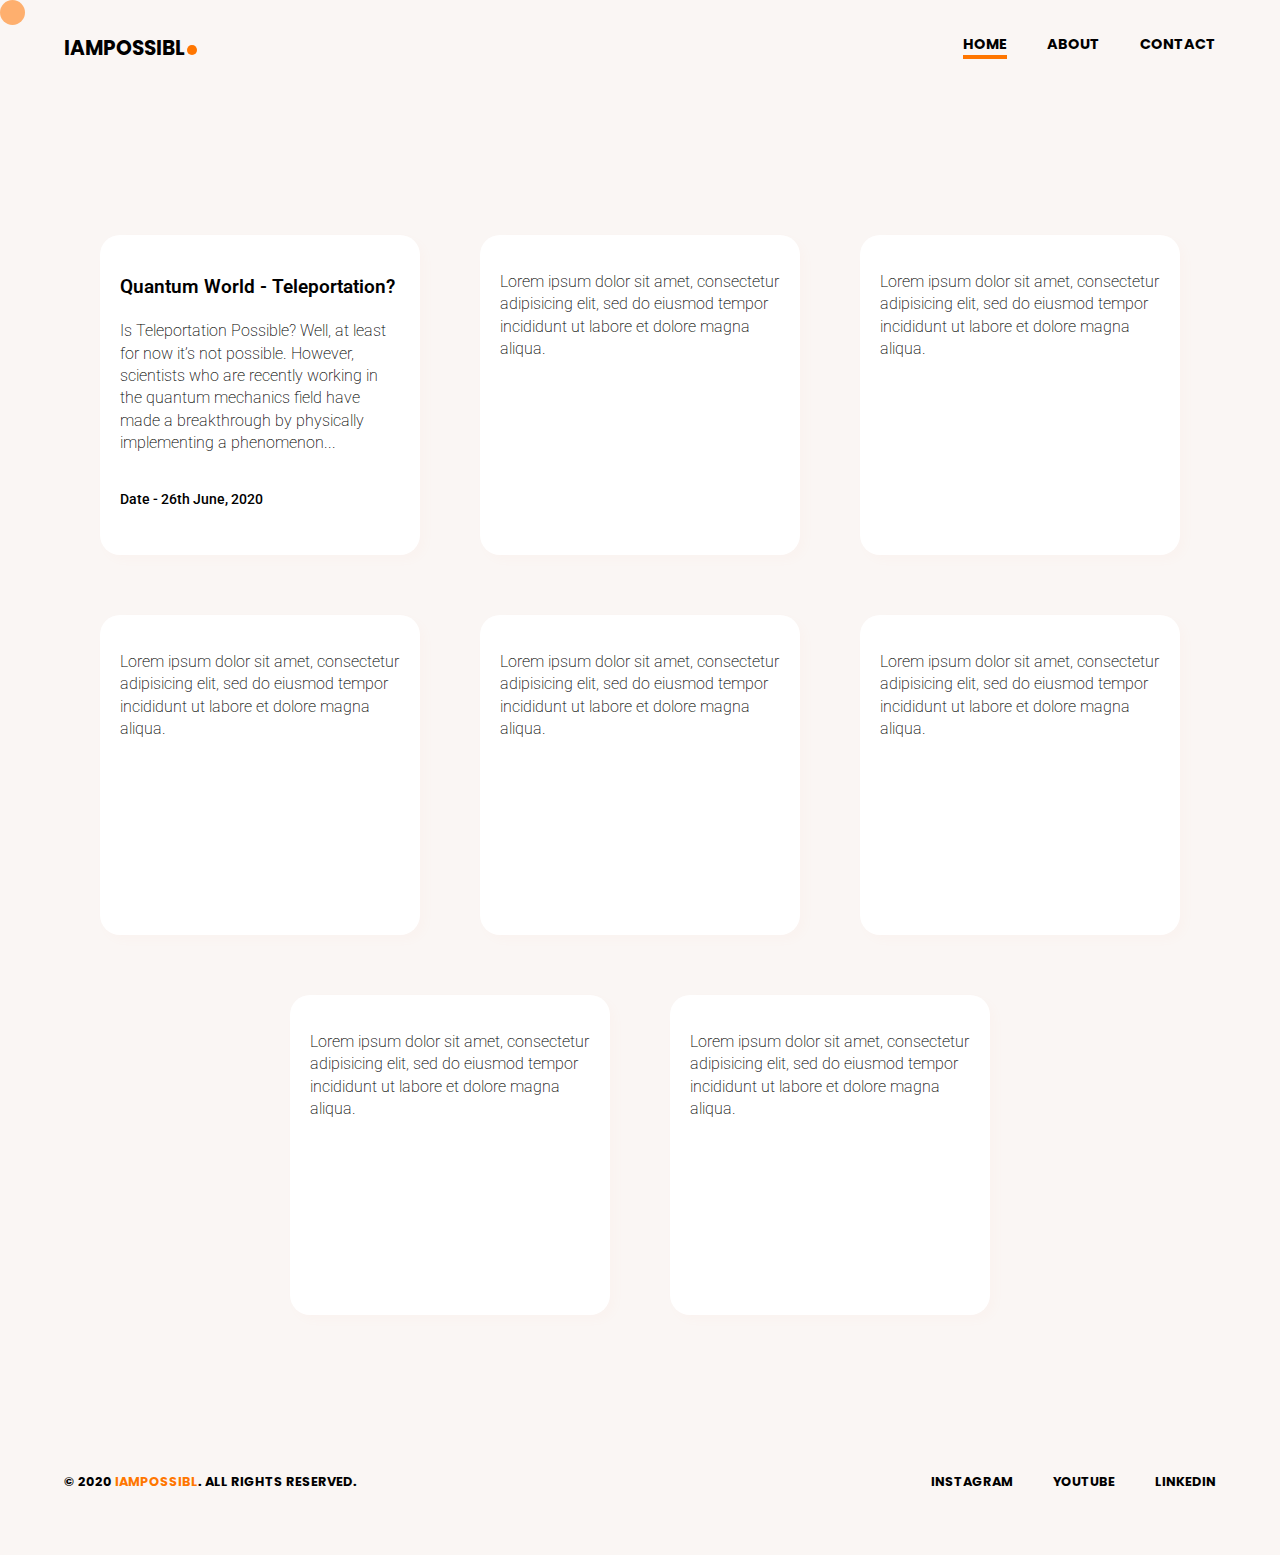
<file: index.html>
<!DOCTYPE html>
<html lang="en" dir="ltr">
  <head>
    <meta charset="utf-8">
    <title>Iampossibl.</title>
    <link rel="icon" href="images/favicon.ico">
    <link rel="stylesheet" href="css/styles.css">
    <meta name="viewport" content="width=device-width, initial-scale=1">
    <link href="https://fonts.googleapis.com/css2?family=Poppins:ital,wght@0,400;0,500;0,600;0,700;0,800;0,900;1,400;1,500;1,600;1,700;1,800;1,900&family=Roboto:ital,wght@0,300;0,400;0,500;0,700;0,900;1,300;1,400;1,500;1,700;1,900&display=swap" rel="stylesheet">
  </head>
  <body>
    <div class = "wrapper">
      <div class = "cursor" id = "cursor"></div>
      <div class = "header">
        <div class = "header_logo">
          <a href = "index.html">IAMPOSSIBL<span>.</span></a>
        </div>
        <div class = "head_navigation" id = "navigation">
          <a class = "tab active" href = "index.html">HOME</a>
          <a class = "tab" href = "about.html">ABOUT</a>
          <a class = "tab" href = "contact.html">CONTACT</a>
          <a class = "menu" onclick=""><img src = "images/menu.svg"></a>
        </div>

      </div>
      <div class = "bodycontent">
        <div class = "flexcontent">
          <div class = "box one" id = "one">
            <p class = "heading">Quantum World - Teleportation?</p>
            <p>Is Teleportation Possible? Well, at least for now it’s not possible. However, scientists who are recently working in the
              quantum mechanics field have made a breakthrough by physically implementing a phenomenon<span id = "dots">...</span> <span id = "more1"> similar to that of the existing 'teleportation' hypothesis. They have
              demonstrated this quantum teleportation by using electromagnetic photons to create entangled
              pairs of qubits. It’s quite unsure how the output went but, they managed to pull out the
              phenomenon for a few microseconds. BREATHTAKING!
              <br/><br/>While human teleportation exists only in science fiction, Quantum Teleportation is possible
              in the subatomic world of quantum mechanics—albeit not in the way typically depicted on TV.
              In the quantum world, teleportation involves the transportation of information, rather than
              the transportation of matter. The researchers John Nichol, an assistant professor of physics
              at Rochester, and Andrew Jordan, a professor of physics at Rochester, explore new ways of
              creating quantum mechanical interactions between distant electrons.<br/><br/>Quantum teleportation
              is an important means for transmitting information in quantum computing. While a typical computer
              consists of billions of transistors, called bits, quantum computers encode information in quantum
              bits, or qubits. A bit has a single binary value, which can be either “0” or “1,” but qubits can be
              both “0” and “1” at the same time. The ability for individual qubits to simultaneously occupy multiple
              states underlies the great potential power of quantum computers.<br/><br/>Scientists have recently
              demonstrated quantum teleportation by using electromagnetic photons to create remotely entangled
              pairs of qubits. Qubits made from individual electrons, however, are also promising for transmitting
              information in semiconductors. “Individual electrons are promising qubits because they interact very
              easily with each other, and individual electron qubits in semiconductors are also scalable,” says Nichol.
              “Reliably creating long-distance interactions between electrons is essential for quantum computing.”
              Creating entangled pairs of electron qubits that span long distances, which is required for teleportation,
              has proved challenging, though: while photons naturally propagate over long distances, electrons usually
              are confined to one place.<br/><br/>In order to demonstrate quantum teleportation using electrons,
              the researchers harnessed a recently developed technique based on the principles of Heisenberg exchange
              coupling. An individual electron is like a bar magnet with a north pole and a south pole that can point
              either up or down. The direction of the pole—whether the north pole is pointing up or down, for
              instance—is known as the electron’s magnetic moment or quantum spin state. If certain kinds of
              particles have the same magnetic moment, they cannot be in the same place at the same time. That
              is, two electrons in the same quantum state cannot sit on top of each other. If they did, their
              states would swap back and forth in time. The researchers used the technique to distribute entangled
              pairs of electrons and teleport their spin states.</span></p>
              <p class = "date">Date - 26th June, 2020</p>
              <script type="text/javascript">
                document.getElementById("more1").style.display = "none";
              </script>
          </div>
          <div class = "box two" id = "two">
            <p>Lorem ipsum dolor sit amet, consectetur adipisicing elit, sed do eiusmod tempor incididunt ut labore et dolore magna aliqua.
            </p>
          </div>
          <div class = "box three" id = "three">
            <p>Lorem ipsum dolor sit amet, consectetur adipisicing elit, sed do eiusmod tempor incididunt ut labore et dolore magna aliqua.</p>
          </div>
          <div class = "box four">
            <p>Lorem ipsum dolor sit amet, consectetur adipisicing elit, sed do eiusmod tempor incididunt ut labore et dolore magna aliqua.</p>
          </div>
          <div class = "box five">
            <p>Lorem ipsum dolor sit amet, consectetur adipisicing elit, sed do eiusmod tempor incididunt ut labore et dolore magna aliqua.</p>
          </div>
          <div class = "box six">
            <p>Lorem ipsum dolor sit amet, consectetur adipisicing elit, sed do eiusmod tempor incididunt ut labore et dolore magna aliqua.</p>
          </div>
          <div class = "box seven">
            <p>Lorem ipsum dolor sit amet, consectetur adipisicing elit, sed do eiusmod tempor incididunt ut labore et dolore magna aliqua.</p>
          </div>
          <div class = "box eight">
            <p>Lorem ipsum dolor sit amet, consectetur adipisicing elit, sed do eiusmod tempor incididunt ut labore et dolore magna aliqua.</p>
          </div>
        </div>
      </div>
      <div class = "footer">
        <div class = "footer_logo">
          <a href = "index.html">&copy; 2020 <span>IAMPOSSIBL</span>. ALL RIGHTS RESERVED.</a>
        </div>
        <div class = "foot_navigation" id = "navigation">
          <a class = "tab" href = "#">INSTAGRAM</a>
          <a class = "tab" href = "#">YOUTUBE</a>
          <a class = "tab" href = "#">LINKEDIN</a>
          <a class = "icon" href = "#"><img src = "images/instagram.svg"></a>
          <a class = "icon" href = "#"><img src = "images/youtube.svg"></a>
          <a class = "icon" href = "#"><img src = "images/linkedin.svg"></a>
        </div>
      </div>
    </div>
    <script type="text/javascript" src="https://cdnjs.cloudflare.com/ajax/libs/jquery/3.5.1/jquery.min.js"></script>
    <script type="text/javascript">
    var cursor = $(".cursor");

    $(window).mousemove(function(e) {
      cursor.css({
        top: e.clientY - cursor.height() / 2,
        left: e.clientX - cursor.width() / 2
      });
    });

    $(window)
  		.mouseleave(function() {
  			cursor.css({
  				opacity: "0"
  			});
  		})
  		.mouseenter(function() {
  			cursor.css({
  				opacity: "1"
  			});
  		});

  	$(window)
  		.mousedown(function() {
  			cursor.css({
  				transform: "scale(.4)"
  			});
  		})
  		.mouseup(function() {
  			cursor.css({
  				transform: "scale(1)"
  			});
  		});
    </script>
    <script type="text/javascript">
      if ("ontouchstart" in document.documentElement)
      {
        document.getElementById('cursor').style.display = "none";
      }
    </script>
    <script type="text/javascript">
      document.querySelector('.one').addEventListener('click', function()
      {
        var x = document.getElementById("more1");
        var y = document.getElementById("dots");
        if (x.style.display == "none")
        {
          document.getElementById("one").style.height = "60%";
          document.getElementById("one").style.width = "100%";
          y.style.display = "none";
          x.style.display = "inline";
        }
        else
        {
          x.style.display = "none";
          y.style.display = "inline";
          var mq = window.matchMedia("(max-width: 418px)");
          if(mq.matches)
          {
            document.getElementById("one").style.height = "310px;";
          }
          else
          {
            document.getElementById("one").style.height = "280px";
            document.getElementById("one").style.width = "280px";
          }
        }
      });
    </script>
    <script type="text/javascript">
      document.querySelector('.two').addEventListener('click', function()
      {
        var x = document.getElementById("more2");
        if (x.style.display == "none")
        {
          document.getElementById("two").style.height = "60%";
          document.getElementById("two").style.width = "100%";
          x.style.display = "block";
        }
        else {
          x.style.display = "none";
          document.getElementById("two").style.height = "280px";
          document.getElementById("two").style.width = "280px";
        }
      });
    </script>
  </body>
</html>
</file>
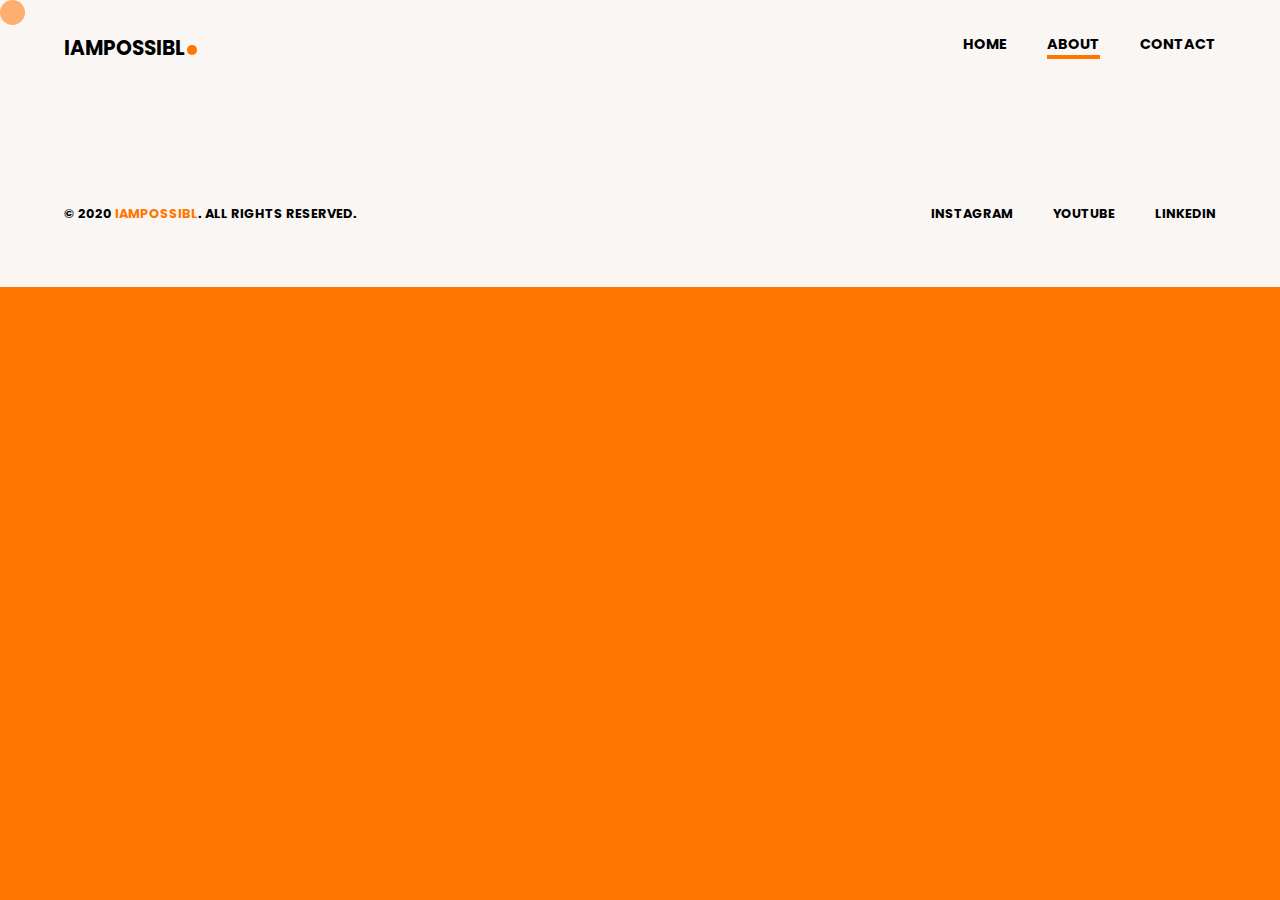
<file: about.html>
<!DOCTYPE html>
<html lang="en" dir="ltr">
  <head>
    <meta charset="utf-8">
    <title>Iampossibl.</title>
    <link rel="icon" href="images/favicon.ico">
    <link rel="stylesheet" href="css/styles.css">
    <meta name="viewport" content="width=device-width, initial-scale=1">
    <link href="https://fonts.googleapis.com/css2?family=Poppins:ital,wght@0,400;0,500;0,600;0,700;0,800;0,900;1,400;1,500;1,600;1,700;1,800;1,900&family=Roboto:ital,wght@0,300;0,400;0,500;0,700;0,900;1,300;1,400;1,500;1,700;1,900&display=swap" rel="stylesheet">
  </head>
  <body>
    <div class = "wrapper">
      <div class = "cursor" id = "cursor"></div>
      <div class = "header">
        <div class = "header_logo">
          <a href = "index.html">IAMPOSSIBL<span>.</span></a>
        </div>
        <div class = "head_navigation" id = "navigation">
          <a class = "tab" href = "index.html">HOME</a>
          <a class = "tab active" href = "about.html">ABOUT</a>
          <a class = "tab" href = "contact.html">CONTACT</a>
          <a class = "menu" onclick=""><img src = "images/menu.svg"></a>
        </div>

      </div>
      <div class = "bodycontent">

      </div>
      <div class = "footer">
        <div class = "footer_logo">
          <a href = "index.html">&copy; 2020 <span>IAMPOSSIBL</span>. ALL RIGHTS RESERVED.</a>
        </div>
        <div class = "foot_navigation" id = "navigation">
          <a class = "tab" href = "#">INSTAGRAM</a>
          <a class = "tab" href = "#">YOUTUBE</a>
          <a class = "tab" href = "#">LINKEDIN</a>
          <a class = "icon" href = "#"><img src = "images/instagram.svg"></a>
          <a class = "icon" href = "#"><img src = "images/youtube.svg"></a>
          <a class = "icon" href = "#"><img src = "images/linkedin.svg"></a>
        </div>
      </div>
    </div>
    <script type="text/javascript" src="https://cdnjs.cloudflare.com/ajax/libs/jquery/3.5.1/jquery.min.js"></script>
    <script type="text/javascript">
    var cursor = $(".cursor");

    $(window).mousemove(function(e) {
      cursor.css({
        top: e.clientY - cursor.height() / 2,
        left: e.clientX - cursor.width() / 2
      });
    });

    $(window)
  		.mouseleave(function() {
  			cursor.css({
  				opacity: "0"
  			});
  		})
  		.mouseenter(function() {
  			cursor.css({
  				opacity: "1"
  			});
  		});

  	$(window)
  		.mousedown(function() {
  			cursor.css({
  				transform: "scale(.4)"
  			});
  		})
  		.mouseup(function() {
  			cursor.css({
  				transform: "scale(1)"
  			});
  		});
    </script>
    <script type="text/javascript">
      window.addEventListener('touchstart', function()
      {
        document.getElementById('cursor').style.display = "none";
      });
    </script>
  </body>
</html>
</file>
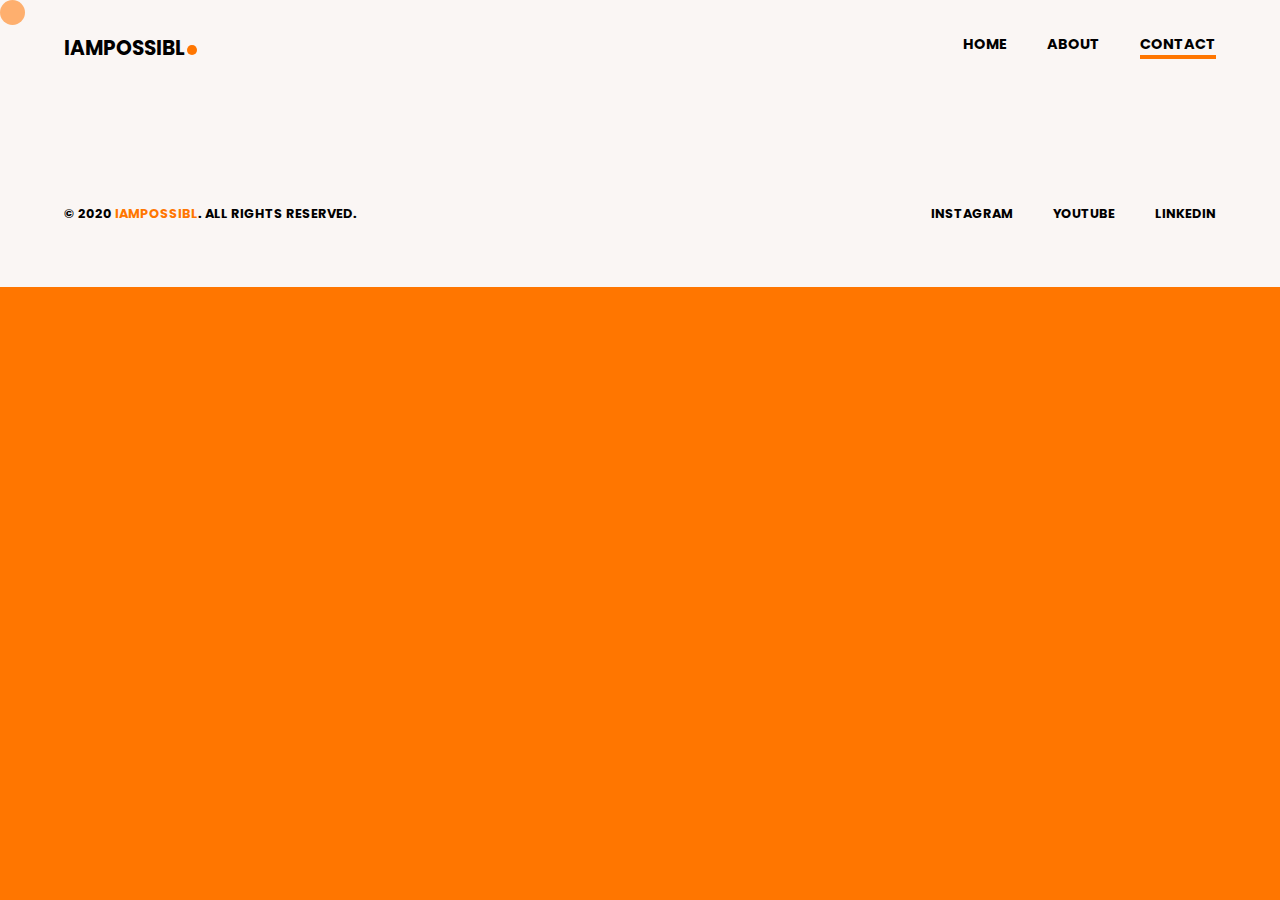
<file: contact.html>
<!DOCTYPE html>
<html lang="en" dir="ltr">
  <head>
    <meta charset="utf-8">
    <title>Iampossibl.</title>
    <link rel="icon" href="images/favicon.ico">
    <link rel="stylesheet" href="css/styles.css">
    <meta name="viewport" content="width=device-width, initial-scale=1">
    <link href="https://fonts.googleapis.com/css2?family=Poppins:ital,wght@0,400;0,500;0,600;0,700;0,800;0,900;1,400;1,500;1,600;1,700;1,800;1,900&family=Roboto:ital,wght@0,300;0,400;0,500;0,700;0,900;1,300;1,400;1,500;1,700;1,900&display=swap" rel="stylesheet">
  </head>
  <body>
    <div class = "wrapper">
      <div class = "cursor" id = "cursor"></div>
      <div class = "header">
        <div class = "header_logo">
          <a href = "index.html">IAMPOSSIBL<span>.</span></a>
        </div>
        <div class = "head_navigation" id = "navigation">
          <a class = "tab" href = "index.html">HOME</a>
          <a class = "tab" href = "about.html">ABOUT</a>
          <a class = "tab active" href = "contact.html">CONTACT</a>
          <a class = "menu" onclick=""><img src = "images/menu.svg"></a>
        </div>

      </div>
      <div class = "bodycontent">

      </div>
      <div class = "footer">
        <div class = "footer_logo">
          <a href = "index.html">&copy; 2020 <span>IAMPOSSIBL</span>. ALL RIGHTS RESERVED.</a>
        </div>
        <div class = "foot_navigation" id = "navigation">
          <a class = "tab" href = "#">INSTAGRAM</a>
          <a class = "tab" href = "#">YOUTUBE</a>
          <a class = "tab" href = "#">LINKEDIN</a>
          <a class = "icon" href = "#"><img src = "images/instagram.svg"></a>
          <a class = "icon" href = "#"><img src = "images/youtube.svg"></a>
          <a class = "icon" href = "#"><img src = "images/linkedin.svg"></a>
        </div>
      </div>
    </div>
    <script type="text/javascript" src="https://cdnjs.cloudflare.com/ajax/libs/jquery/3.5.1/jquery.min.js"></script>
    <script type="text/javascript">
    var cursor = $(".cursor");

    $(window).mousemove(function(e) {
      cursor.css({
        top: e.clientY - cursor.height() / 2,
        left: e.clientX - cursor.width() / 2
      });
    });

    $(window)
  		.mouseleave(function() {
  			cursor.css({
  				opacity: "0"
  			});
  		})
  		.mouseenter(function() {
  			cursor.css({
  				opacity: "1"
  			});
  		});

  	$(window)
  		.mousedown(function() {
  			cursor.css({
  				transform: "scale(.4)"
  			});
  		})
  		.mouseup(function() {
  			cursor.css({
  				transform: "scale(1)"
  			});
  		});
    </script>
    <script type="text/javascript">
      window.addEventListener('touchstart', function()
      {
        document.getElementById('cursor').style.display = "none";
      });
    </script>
  </body>
</html>
</file>
<file: css/styles.css>
html, *
{
  cursor: none;
}

body
{
  background-color: #FF7600;
  margin: 0;
}

a
{
  color: black;
  text-decoration: none;
  transition: color 0.3s;
}

.cursor {
  transition: transform .2s;
  position: fixed;
  width: 25px;
  height: 25px;
  border-radius: 50%;
  background-color: rgba(255, 146, 52, 0.7);
  pointer-events: none;
  z-index: 10000;
}

.wrapper
{
  position: relative;
  top: 0;
  left: 0;
  width: 100%;
  height: 100%;
  background-color: #FAF6F4;
}

.header_logo
{
  font-size: 1.4em;
}

.header
{
  font-size: 0.9em;
  display: flex;
}

.header a span
{
  font-size: 2.5em;
  color: #FF7600;
}

.header, .footer
{
  font-family: 'Poppins', sans-serif;
  font-weight: 700;
  width: 90%;
  margin: auto;
}

.head_navigation
{
  margin-top: 34px;
  margin-bottom: 18px;
  width: 100%;
  display: flex;
  flex-direction: row;
  justify-content: flex-end;
}

.head_navigation .menu, .foot_navigation .icon
{
  display: none;
}

.head_navigation a, .foot_navigation a
{
  margin-left: 40px;
}

.head_navigation a:hover
{
  color: #FF7600;
  transition: color 0.3s;
}

.head_navigation .active
{
  border-bottom: 4px solid #FF7600;
}

.bodycontent
{
  font-family: 'Roboto', sans-serif;
  width: 90%;
  line-height: 1.4;
  font-weight: 200;
  margin: 10% auto;
  transition: margin 0.3s;
}

.flexcontent
{
  display: flex;
  flex-wrap: wrap;
  justify-content: center;
}

.flexcontent .box
{
  border-radius: 20px;
  /*background-color: #F4EFEC;*/
  background-color: white;
  width: 280px;
  height: 280px;
  margin: 30px;
  padding: 20px;
  transition: width 0.5s;
  transition: height 0.5s;
  box-shadow: 5px 5px 10px rgba(242, 183, 129, 0.034);
  transition: box-shadow 0.5s;
}

.flexcontent .box:hover
{
  box-shadow:
  0 2.8px 2.2px rgba(242, 183, 129, 0.034),
  0 6.7px 5.3px rgba(242, 183, 129, 0.048),
  0 12.5px 10px rgba(242, 183, 129, 0.06),
  0 22.3px 17.9px rgba(242, 183, 129, 0.072),
  0 41.8px 33.4px rgba(242, 183, 129, 0.086),
  0 100px 80px rgba(242, 183, 129, 0.12);
  transition: box-shadow 0.5s;
}

.box .heading
{
  font-size: 1.2em;
  font-weight: 600;
}

.box #more1, #more2
{
  display: none;
}

.box .date
{
  margin-top: 35px;
  font-size: 0.9em;
  font-weight: 500;
}

.footer
{
  padding-bottom: 32px;
  font-size: 0.8em;
  display: flex;
}

.footer_logo
{
  width: 50%;
}

.footer_logo span
{
  color: #FF7600;
}

.foot_navigation
{
  margin-bottom: 32px;
  width: 100%;
  display: flex;
  flex-direction: row;
  justify-content: flex-end;
}

.foot_navigation a:hover
{
  color: #FF7600;
  transition: color 0.3s;
}

@media only screen and (max-width: 844px)
{
  .bodycontent
  {
    margin: 20% auto;
    transition: 0.3s;
  }
}

@media only screen and (max-width: 690px)
{
  .bodycontent
  {
    margin: 25% auto;
    transition: 0.3s;
  }

  .head_navigation .tab, .foot_navigation .tab
  {
    display: none;
  }

  .head_navigation .menu, .foot_navigation .icon
  {
    display: block;
  }
}

@media only screen and (max-width: 500px)
{
  .bodycontent
  {
    margin: 30% auto;
    transition: 0.3s;
  }
}

@media only screen and (max-width: 463px)
{
  .foot_navigation
  {
    display: none;
  }

  .footer_logo
  {
    width: 100%;
    text-align: center;
    transition: 0.3s;
  }
}

@media only screen and (max-width: 417px)
{
  .flexcontent .box
  {
    height: 310px;
    transition: 0.3s;
  }
}

@media only screen and (max-width: 411px)
{
  .flexcontent .box
  {
    height: 320px;
    transition: 0.3s;
  }
}

@media only screen and (max-width: 359px)
{
  .flexcontent .box
  {
    height: 340px;
    transition: 0.3s;
  }
}

@media only screen and (max-width: 336px)
{
  .flexcontent .box
  {
    height: 370px;
    transition: 0.3s;
  }
}

@media only screen and (max-width: 317px)
{
  .flexcontent .box
  {
    height: 390px;
    transition: 0.3s;
  }
}
</file>
